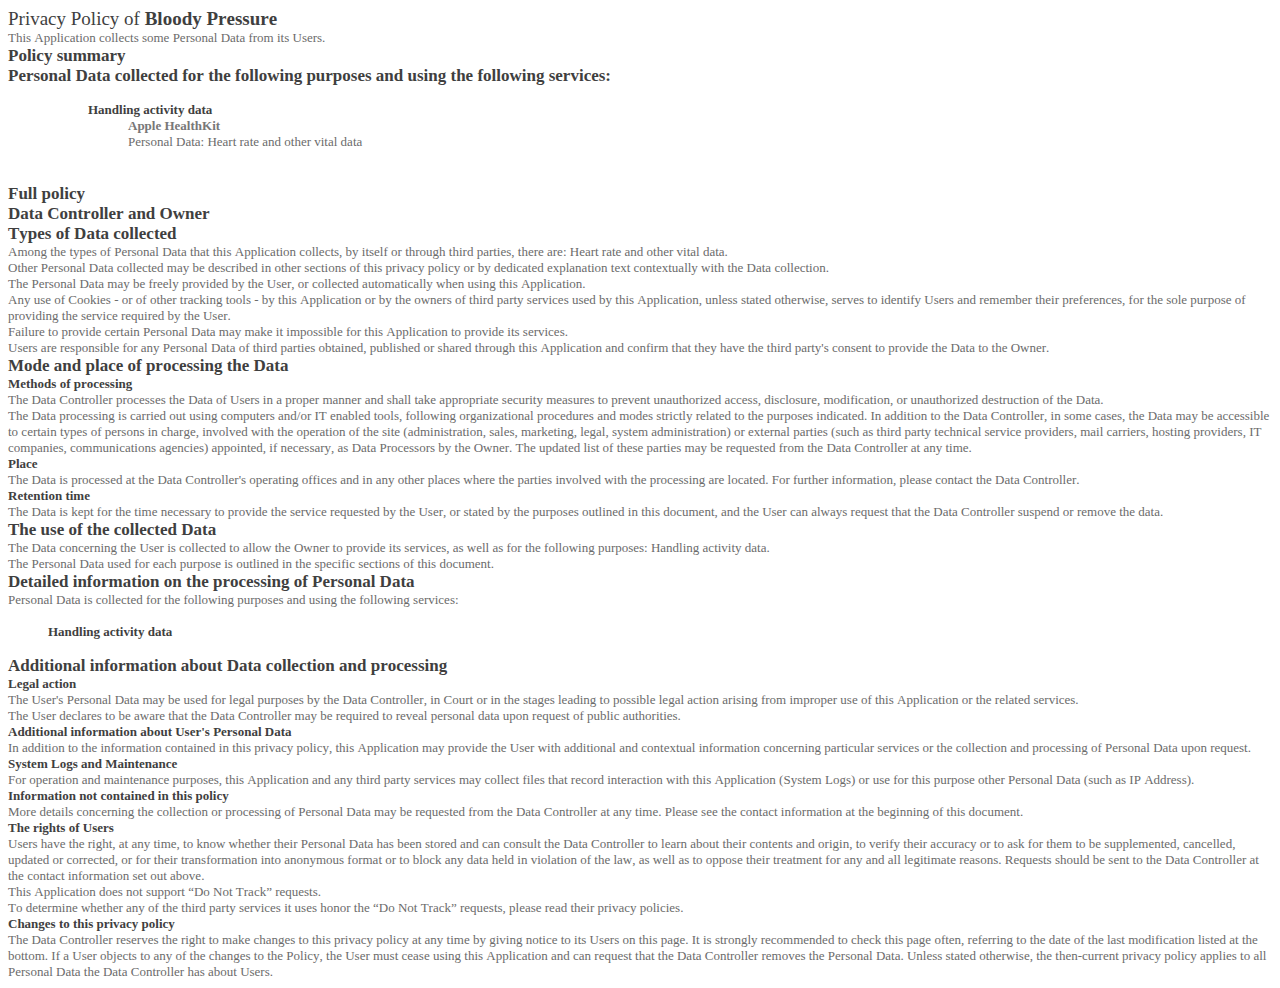
<file: bloody-pressure-privacy.html>
<!DOCTYPE html PUBLIC "-//W3C//DTD HTML 4.01//EN" "http://www.w3.org/TR/html4/strict.dtd">
<html>
<head>
  <meta http-equiv="Content-Type" content="text/html; charset=utf-8">
  <meta http-equiv="Content-Style-Type" content="text/css">
  <title></title>
  <meta name="Generator" content="Cocoa HTML Writer">
  <meta name="CocoaVersion" content="1347.57">
  <style type="text/css">
    p.p1 {margin: 0.0px 0.0px 0.0px 0.0px; font: 19.0px 'Helvetica Neue'; color: #3f3f3f; -webkit-text-stroke: #3f3f3f}
    p.p2 {margin: 0.0px 0.0px 0.0px 0.0px; font: 13.0px 'Helvetica Neue'; color: #6b6b6b; -webkit-text-stroke: #6b6b6b}
    p.p3 {margin: 0.0px 0.0px 0.0px 0.0px; font: 17.0px 'Helvetica Neue'; color: #3f3f3f; -webkit-text-stroke: #3f3f3f}
    p.p4 {margin: 0.0px 0.0px 0.0px 0.0px; font: 13.0px 'Helvetica Neue'; color: #3f3f3f; -webkit-text-stroke: #3f3f3f}
    li.li2 {margin: 0.0px 0.0px 0.0px 0.0px; font: 13.0px 'Helvetica Neue'; color: #6b6b6b; -webkit-text-stroke: #6b6b6b}
    li.li4 {margin: 0.0px 0.0px 0.0px 0.0px; font: 13.0px 'Helvetica Neue'; color: #3f3f3f; -webkit-text-stroke: #3f3f3f}
    li.li5 {margin: 0.0px 0.0px 0.0px 0.0px; font: 16.0px 'Helvetica Neue'; color: #6b6b6b; -webkit-text-stroke: #6b6b6b; min-height: 18.0px}
    span.s1 {font-kerning: none}
    span.s2 {color: #787878}
    span.s3 {font-kerning: none; color: #787878; -webkit-text-stroke: 0px #787878}
    span.s4 {-webkit-text-stroke: 0px #6b6b6b}
    ul.ul1 {list-style-type: none}
  </style>
</head>
<body>
<p class="p1"><span class="s1">Privacy Policy of <b>Bloody Pressure</b></span></p>
<p class="p2"><span class="s1">This Application collects some Personal Data from its Users.</span></p>
<p class="p3"><span class="s1"><b>Policy summary</b></span></p>
<p class="p3"><span class="s1"><b>Personal Data collected for the following purposes and using the following services:</b></span></p>
<ul class="ul1">
  <ul class="ul1">
    <li class="li4"><b></b><span class="s1"><b>Handling activity data</b></span></li>
    <ul class="ul1">
      <li class="li2"><span class="s2"><b></b></span><span class="s3"><b>Apple HealthKit<br>
</b></span><span class="s1">Personal Data: Heart rate and other vital data</span></li>
    </ul>
    <li class="li5"></li>
  </ul>
</ul>
<p class="p3"><span class="s1"><b>Full policy</b></span></p>
<p class="p3"><span class="s1"><b>Data Controller and Owner</b></span></p>
<p class="p3"><span class="s1"><b>Types of Data collected</b></span></p>
<p class="p2"><span class="s1">Among the types of Personal Data that this Application collects, by itself or through third parties, there are: Heart rate and other vital data.</span></p>
<p class="p2"><span class="s1">Other Personal Data collected may be described in other sections of this privacy policy or by dedicated explanation text contextually with the Data collection.</span></p>
<p class="p2"><span class="s1">The Personal Data may be freely provided by the User, or collected automatically when using this Application.</span></p>
<p class="p2"><span class="s1">Any use of Cookies - or of other tracking tools - by this Application or by the owners of third party services used by this Application, unless stated otherwise, serves to identify Users and remember their preferences, for the sole purpose of providing the service required by the User.</span></p>
<p class="p2"><span class="s1">Failure to provide certain Personal Data may make it impossible for this Application to provide its services.</span></p>
<p class="p2"><span class="s1">Users are responsible for any Personal Data of third parties obtained, published or shared through this Application and confirm that they have the third party's consent to provide the Data to the Owner.</span></p>
<p class="p3"><span class="s1"><b>Mode and place of processing the Data</b></span></p>
<p class="p4"><span class="s1"><b>Methods of processing</b></span></p>
<p class="p2"><span class="s1">The Data Controller processes the Data of Users in a proper manner and shall take appropriate security measures to prevent unauthorized access, disclosure, modification, or unauthorized destruction of the Data.</span></p>
<p class="p2"><span class="s1">The Data processing is carried out using computers and/or IT enabled tools, following organizational procedures and modes strictly related to the purposes indicated. In addition to the Data Controller, in some cases, the Data may be accessible to certain types of persons in charge, involved with the operation of the site (administration, sales, marketing, legal, system administration) or external parties (such as third party technical service providers, mail carriers, hosting providers, IT companies, communications agencies) appointed, if necessary, as Data Processors by the Owner. The updated list of these parties may be requested from the Data Controller at any time.</span></p>
<p class="p4"><span class="s1"><b>Place</b></span></p>
<p class="p2"><span class="s1">The Data is processed at the Data Controller's operating offices and in any other places where the parties involved with the processing are located. For further information, please contact the Data Controller.</span></p>
<p class="p4"><span class="s1"><b>Retention time</b></span></p>
<p class="p2"><span class="s1">The Data is kept for the time necessary to provide the service requested by the User, or stated by the purposes outlined in this document, and the User can always request that the Data Controller suspend or remove the data.</span></p>
<p class="p3"><span class="s1"><b>The use of the collected Data</b></span></p>
<p class="p2"><span class="s1">The Data concerning the User is collected to allow the Owner to provide its services, as well as for the following purposes: Handling activity data.</span></p>
<p class="p2"><span class="s1">The Personal Data used for each purpose is outlined in the specific sections of this document.</span></p>
<p class="p3"><span class="s1"><b>Detailed information on the processing of Personal Data</b></span></p>
<p class="p2"><span class="s1">Personal Data is collected for the following purposes and using the following services:</span></p>
<ul class="ul1">
  <li class="li4"><span class="s4"><b></b></span><span class="s1"><b>Handling activity data<br>
</b></span></li>
</ul>
<p class="p3"><span class="s1"><b>Additional information about Data collection and processing</b></span></p>
<p class="p4"><span class="s1"><b>Legal action</b></span></p>
<p class="p2"><span class="s1">The User's Personal Data may be used for legal purposes by the Data Controller, in Court or in the stages leading to possible legal action arising from improper use of this Application or the related services.</span></p>
<p class="p2"><span class="s1">The User declares to be aware that the Data Controller may be required to reveal personal data upon request of public authorities.</span></p>
<p class="p4"><span class="s1"><b>Additional information about User's Personal Data</b></span></p>
<p class="p2"><span class="s1">In addition to the information contained in this privacy policy, this Application may provide the User with additional and contextual information concerning particular services or the collection and processing of Personal Data upon request.</span></p>
<p class="p4"><span class="s1"><b>System Logs and Maintenance</b></span></p>
<p class="p2"><span class="s1">For operation and maintenance purposes, this Application and any third party services may collect files that record interaction with this Application (System Logs) or use for this purpose other Personal Data (such as IP Address).</span></p>
<p class="p4"><span class="s1"><b>Information not contained in this policy</b></span></p>
<p class="p2"><span class="s1">More details concerning the collection or processing of Personal Data may be requested from the Data Controller at any time. Please see the contact information at the beginning of this document.</span></p>
<p class="p4"><span class="s1"><b>The rights of Users</b></span></p>
<p class="p2"><span class="s1">Users have the right, at any time, to know whether their Personal Data has been stored and can consult the Data Controller to learn about their contents and origin, to verify their accuracy or to ask for them to be supplemented, cancelled, updated or corrected, or for their transformation into anonymous format or to block any data held in violation of the law, as well as to oppose their treatment for any and all legitimate reasons. Requests should be sent to the Data Controller at the contact information set out above.</span></p>
<p class="p2"><span class="s1">This Application does not support “Do Not Track” requests.</span></p>
<p class="p2"><span class="s1">To determine whether any of the third party services it uses honor the “Do Not Track” requests, please read their privacy policies.</span></p>
<p class="p4"><span class="s1"><b>Changes to this privacy policy</b></span></p>
<p class="p2"><span class="s1">The Data Controller reserves the right to make changes to this privacy policy at any time by giving notice to its Users on this page. It is strongly recommended to check this page often, referring to the date of the last modification listed at the bottom. If a User objects to any of the changes to the Policy, the User must cease using this Application and can request that the Data Controller removes the Personal Data. Unless stated otherwise, the then-current privacy policy applies to all Personal Data the Data Controller has about Users.</span></p>
</body>
</html>
</file>
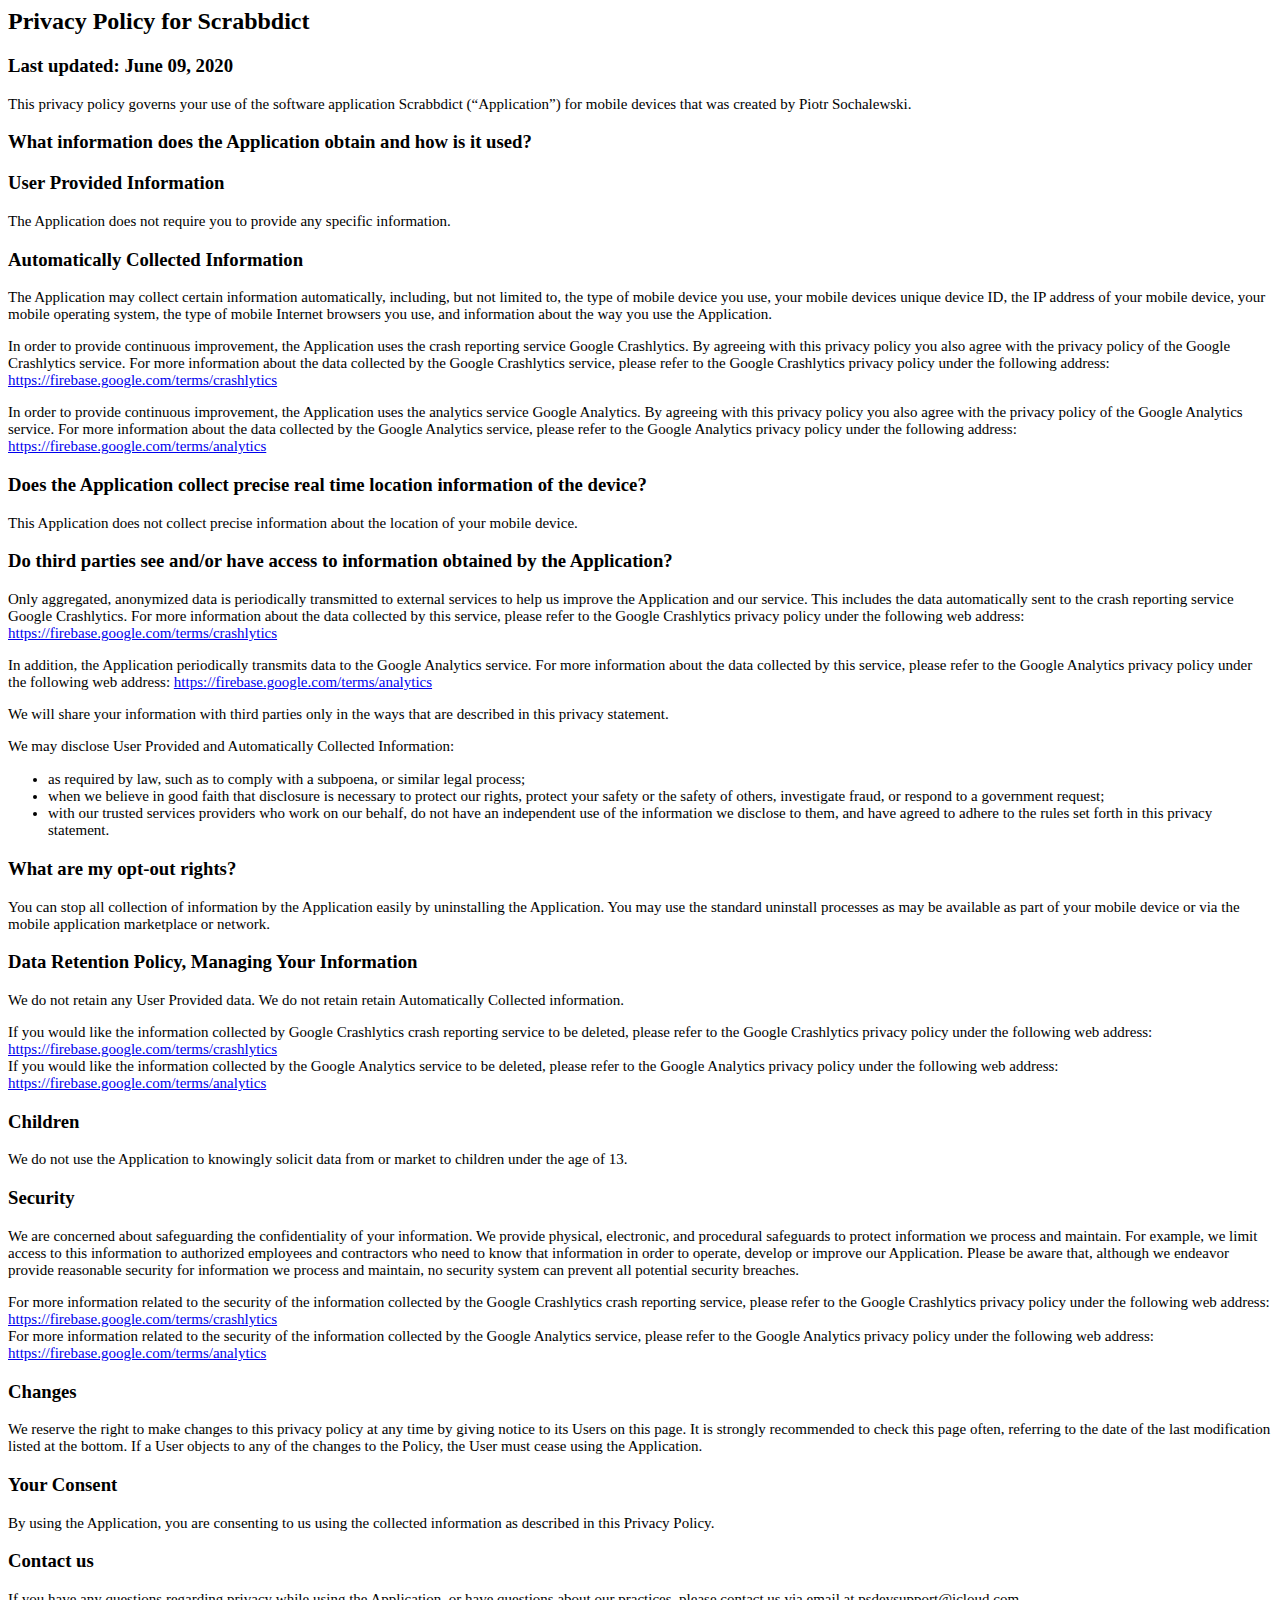
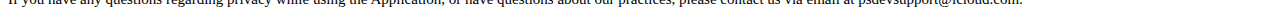
<file: scrabbdict-privacy.html>
<html>
<head>
    <meta http-equiv="Content-Type" content="text/html; charset=utf-8">
    <meta http-equiv="Content-Style-Type" content="text/css">
    <title>Privacy Policy for Scrabbdict</title>
    <style type="text/css">
    p, li { font: 15.0px 'Helvetica Neue' }
    h2, h3 { font-family: verdana }
    </style>
</head>
<body>
    <h2>Privacy Policy for Scrabbdict</h2>

    <h3>Last updated: June 09, 2020</h3>

    <p>This privacy policy governs your use of the software application Scrabbdict (“Application”) for mobile devices that was created by Piotr Sochalewski.</p>

    <h3>What information does the Application obtain and how is it used?</h3>

    <h3>User Provided Information</h3>
    <p>The Application does not require you to provide any specific information.</p>

    <h3>Automatically Collected Information</h3>
    <p>The Application may collect certain information automatically, including, but not limited to, the type of mobile device you use, your mobile devices unique device ID, the IP address of your mobile device, your mobile operating system, the type of mobile Internet browsers you use, and information about the way you use the Application.</p>
    <p>In order to provide continuous improvement, the Application uses the crash reporting service Google Crashlytics. By agreeing with this privacy policy you also agree with the privacy policy of the Google Crashlytics service. For more information about the data collected by the Google Crashlytics service, please refer to the Google Crashlytics privacy policy under the following address: <a href="https://firebase.google.com/terms/crashlytics">https://firebase.google.com/terms/crashlytics</a></p>
    <p>In order to provide continuous improvement, the Application uses the analytics service Google Analytics. By agreeing with this privacy policy you also agree with the privacy policy of the Google Analytics service. For more information about the data collected by the Google Analytics service, please refer to the Google Analytics privacy policy under the following address: <a href="https://firebase.google.com/terms/analytics">https://firebase.google.com/terms/analytics</a></p>

    <h3>Does the Application collect precise real time location information of the device?</h3>
    <p>This Application does not collect precise information about the location of your mobile device.</p>

    <h3>Do third parties see and/or have access to information obtained by the Application?</h3>
    <p>Only aggregated, anonymized data is periodically transmitted to external services to help us improve the Application and our service. This includes the data automatically sent to the crash reporting service Google Crashlytics. For more information about the data collected by this service, please refer to the Google Crashlytics privacy policy under the following web address: <a href="https://firebase.google.com/terms/crashlytics">https://firebase.google.com/terms/crashlytics</a></p>
    <p>In addition, the Application periodically transmits data to the Google Analytics service. For more information about the data collected by this service, please refer to the Google Analytics privacy policy under the following web address: <a href="https://firebase.google.com/terms/analytics">https://firebase.google.com/terms/analytics</a></p>

    <p>We will share your information with third parties only in the ways that are described in this privacy statement.</p>
    <p>We may disclose User Provided and Automatically Collected Information:</p>
    <ul>
        <li>as required by law, such as to comply with a subpoena, or similar legal process;</li>
        <li>when we believe in good faith that disclosure is necessary to protect our rights, protect your safety or the safety of others, investigate fraud, or respond to a government request;</li>
        <li>with our trusted services providers who work on our behalf, do not have an independent use of the information we disclose to them, and have agreed to adhere to the rules set forth in this privacy statement.</li>
    </ul>

    <h3>What are my opt-out rights?</h3>
    <p>You can stop all collection of information by the Application easily by uninstalling the Application. You may use the standard uninstall processes as may be available as part of your mobile device or via the mobile application marketplace or network.</p>

    <h3>Data Retention Policy, Managing Your Information</h3>
    <p>We do not retain any User Provided data. We do not retain retain Automatically Collected information.
    <p>If you would like the information collected by Google Crashlytics crash reporting service to be deleted, please refer to the Google Crashlytics privacy policy under the following web address: <a href="https://firebase.google.com/terms/crashlytics">https://firebase.google.com/terms/crashlytics</a><br />If you would like the information collected by the Google Analytics service to be deleted, please refer to the Google Analytics privacy policy under the following web address: <a href="https://firebase.google.com/terms/analytics">https://firebase.google.com/terms/analytics</a></p>

    <h3>Children</h3>
    <p>We do not use the Application to knowingly solicit data from or market to children under the age of 13.</p>

    <h3>Security</h3>
    <p>We are concerned about safeguarding the confidentiality of your information. We provide physical, electronic, and procedural safeguards to protect information we process and maintain. For example, we limit access to this information to authorized employees and contractors who need to know that information in order to operate, develop or improve our Application. Please be aware that, although we endeavor provide reasonable security for information we process and maintain, no security system can prevent all potential security breaches.</p>
    <p>For more information related to the security of the information collected by the Google Crashlytics crash reporting service, please refer to the Google Crashlytics privacy policy under the following web address: <a href="https://firebase.google.com/terms/crashlytics">https://firebase.google.com/terms/crashlytics</a><br />For more information related to the security of the information collected by the Google Analytics service, please refer to the Google Analytics privacy policy under the following web address: <a href="https://firebase.google.com/terms/analytics">https://firebase.google.com/terms/analytics</a></p>

    <h3>Changes</h3>
    <p>We reserve the right to make changes to this privacy policy at any time by giving notice to its Users on this page. It is strongly recommended to check this page often, referring to the date of the last modification listed at the bottom. If a User objects to any of the changes to the Policy, the User must cease using the Application.</p>

    <h3>Your Consent</h3>
    <p>By using the Application, you are consenting to us using the collected information as described in this Privacy Policy.</p>

    <h3>Contact us</h3>
    <p>If you have any questions regarding privacy while using the Application, or have questions about our practices, please contact us via email at psdevsupport@icloud.com.</p>
</body>
</html>
</file>
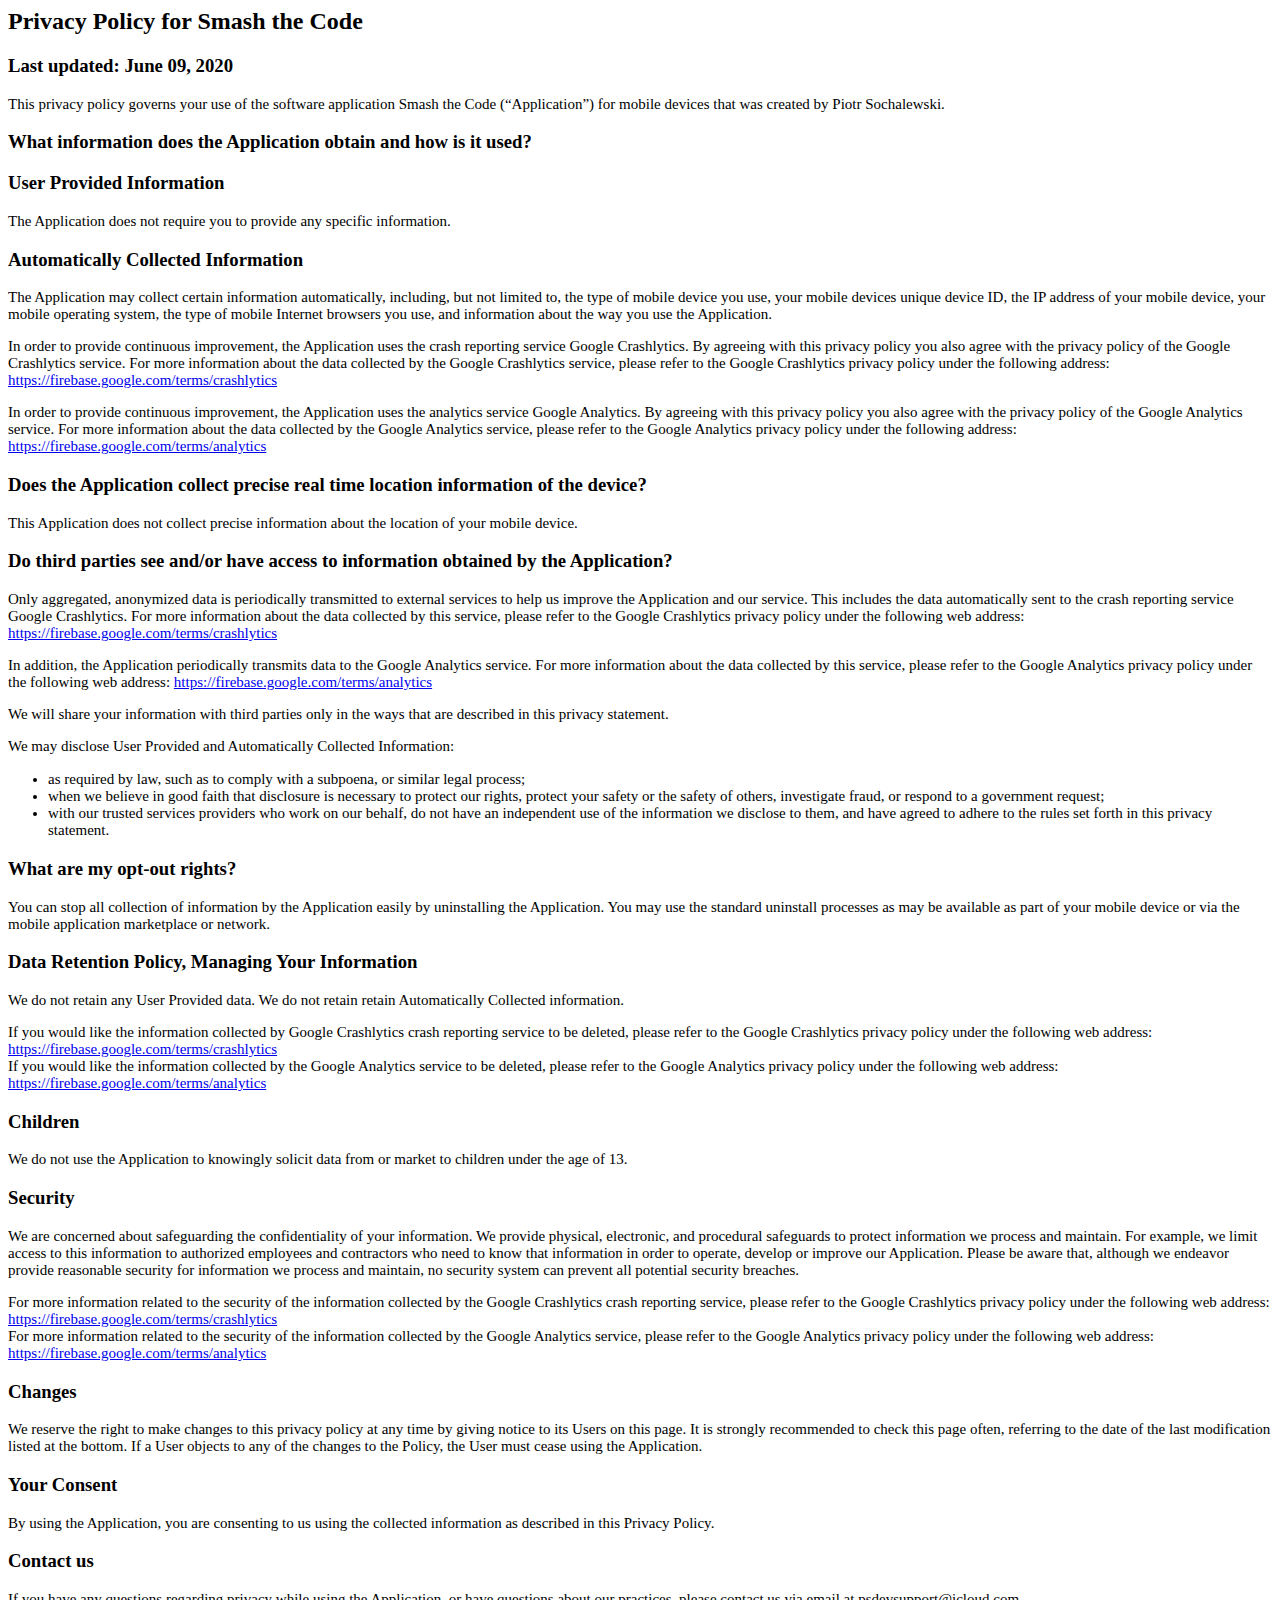
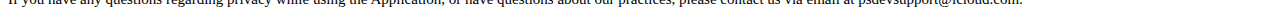
<file: smash-the-code-privacy.html>
<html>
<head>
    <meta http-equiv="Content-Type" content="text/html; charset=utf-8">
    <meta http-equiv="Content-Style-Type" content="text/css">
    <title>Privacy Policy for Smash the Code</title>
    <style type="text/css">
    p, li { font: 15.0px 'Helvetica Neue' }
    h2, h3 { font-family: verdana }
    </style>
</head>
<body>
    <h2>Privacy Policy for Smash the Code</h2>

    <h3>Last updated: June 09, 2020</h3>

    <p>This privacy policy governs your use of the software application Smash the Code (“Application”) for mobile devices that was created by Piotr Sochalewski.</p>

    <h3>What information does the Application obtain and how is it used?</h3>

    <h3>User Provided Information</h3>
    <p>The Application does not require you to provide any specific information.</p>

    <h3>Automatically Collected Information</h3>
    <p>The Application may collect certain information automatically, including, but not limited to, the type of mobile device you use, your mobile devices unique device ID, the IP address of your mobile device, your mobile operating system, the type of mobile Internet browsers you use, and information about the way you use the Application.</p>
    <p>In order to provide continuous improvement, the Application uses the crash reporting service Google Crashlytics. By agreeing with this privacy policy you also agree with the privacy policy of the Google Crashlytics service. For more information about the data collected by the Google Crashlytics service, please refer to the Google Crashlytics privacy policy under the following address: <a href="https://firebase.google.com/terms/crashlytics">https://firebase.google.com/terms/crashlytics</a></p>
    <p>In order to provide continuous improvement, the Application uses the analytics service Google Analytics. By agreeing with this privacy policy you also agree with the privacy policy of the Google Analytics service. For more information about the data collected by the Google Analytics service, please refer to the Google Analytics privacy policy under the following address: <a href="https://firebase.google.com/terms/analytics">https://firebase.google.com/terms/analytics</a></p>

    <h3>Does the Application collect precise real time location information of the device?</h3>
    <p>This Application does not collect precise information about the location of your mobile device.</p>

    <h3>Do third parties see and/or have access to information obtained by the Application?</h3>
    <p>Only aggregated, anonymized data is periodically transmitted to external services to help us improve the Application and our service. This includes the data automatically sent to the crash reporting service Google Crashlytics. For more information about the data collected by this service, please refer to the Google Crashlytics privacy policy under the following web address: <a href="https://firebase.google.com/terms/crashlytics">https://firebase.google.com/terms/crashlytics</a></p>
    <p>In addition, the Application periodically transmits data to the Google Analytics service. For more information about the data collected by this service, please refer to the Google Analytics privacy policy under the following web address: <a href="https://firebase.google.com/terms/analytics">https://firebase.google.com/terms/analytics</a></p>

    <p>We will share your information with third parties only in the ways that are described in this privacy statement.</p>
    <p>We may disclose User Provided and Automatically Collected Information:</p>
    <ul>
        <li>as required by law, such as to comply with a subpoena, or similar legal process;</li>
        <li>when we believe in good faith that disclosure is necessary to protect our rights, protect your safety or the safety of others, investigate fraud, or respond to a government request;</li>
        <li>with our trusted services providers who work on our behalf, do not have an independent use of the information we disclose to them, and have agreed to adhere to the rules set forth in this privacy statement.</li>
    </ul>

    <h3>What are my opt-out rights?</h3>
    <p>You can stop all collection of information by the Application easily by uninstalling the Application. You may use the standard uninstall processes as may be available as part of your mobile device or via the mobile application marketplace or network.</p>

    <h3>Data Retention Policy, Managing Your Information</h3>
    <p>We do not retain any User Provided data. We do not retain retain Automatically Collected information.
    <p>If you would like the information collected by Google Crashlytics crash reporting service to be deleted, please refer to the Google Crashlytics privacy policy under the following web address: <a href="https://firebase.google.com/terms/crashlytics">https://firebase.google.com/terms/crashlytics</a><br />If you would like the information collected by the Google Analytics service to be deleted, please refer to the Google Analytics privacy policy under the following web address: <a href="https://firebase.google.com/terms/analytics">https://firebase.google.com/terms/analytics</a></p>

    <h3>Children</h3>
    <p>We do not use the Application to knowingly solicit data from or market to children under the age of 13.</p>

    <h3>Security</h3>
    <p>We are concerned about safeguarding the confidentiality of your information. We provide physical, electronic, and procedural safeguards to protect information we process and maintain. For example, we limit access to this information to authorized employees and contractors who need to know that information in order to operate, develop or improve our Application. Please be aware that, although we endeavor provide reasonable security for information we process and maintain, no security system can prevent all potential security breaches.</p>
    <p>For more information related to the security of the information collected by the Google Crashlytics crash reporting service, please refer to the Google Crashlytics privacy policy under the following web address: <a href="https://firebase.google.com/terms/crashlytics">https://firebase.google.com/terms/crashlytics</a><br />For more information related to the security of the information collected by the Google Analytics service, please refer to the Google Analytics privacy policy under the following web address: <a href="https://firebase.google.com/terms/analytics">https://firebase.google.com/terms/analytics</a></p>

    <h3>Changes</h3>
    <p>We reserve the right to make changes to this privacy policy at any time by giving notice to its Users on this page. It is strongly recommended to check this page often, referring to the date of the last modification listed at the bottom. If a User objects to any of the changes to the Policy, the User must cease using the Application.</p>

    <h3>Your Consent</h3>
    <p>By using the Application, you are consenting to us using the collected information as described in this Privacy Policy.</p>

    <h3>Contact us</h3>
    <p>If you have any questions regarding privacy while using the Application, or have questions about our practices, please contact us via email at psdevsupport@icloud.com.</p>
</body>
</html>
</file>
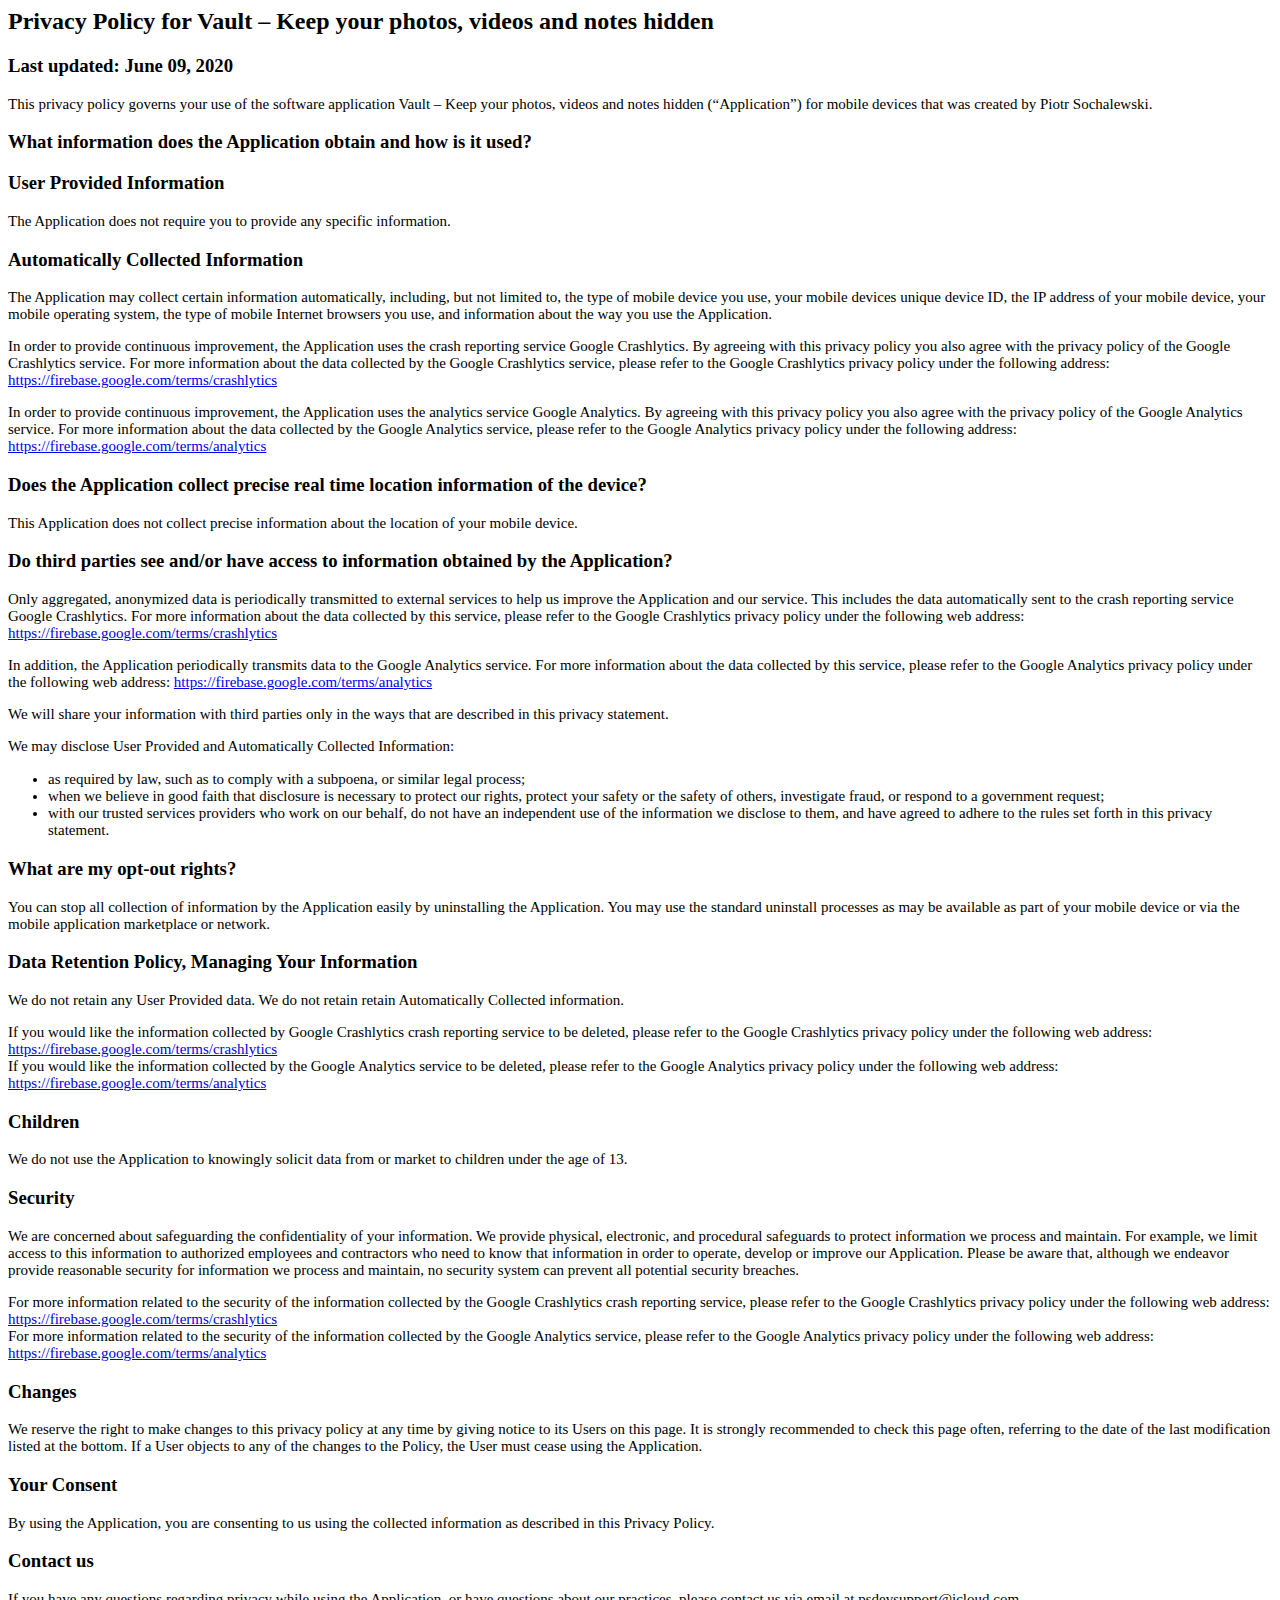
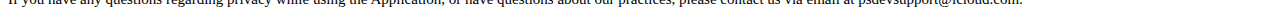
<file: vault-privacy.html>
<html>
<head>
    <meta http-equiv="Content-Type" content="text/html; charset=utf-8">
    <meta http-equiv="Content-Style-Type" content="text/css">
    <title>Privacy Policy for Vault – Keep your photos, videos and notes hidden</title>
    <style type="text/css">
    p, li { font: 15.0px 'Helvetica Neue' }
    h2, h3 { font-family: verdana }
    </style>
</head>
<body>
    <h2>Privacy Policy for Vault – Keep your photos, videos and notes hidden</h2>

    <h3>Last updated: June 09, 2020</h3>

    <p>This privacy policy governs your use of the software application Vault – Keep your photos, videos and notes hidden (“Application”) for mobile devices that was created by Piotr Sochalewski.</p>

    <h3>What information does the Application obtain and how is it used?</h3>

    <h3>User Provided Information</h3>
    <p>The Application does not require you to provide any specific information.</p>

    <h3>Automatically Collected Information</h3>
    <p>The Application may collect certain information automatically, including, but not limited to, the type of mobile device you use, your mobile devices unique device ID, the IP address of your mobile device, your mobile operating system, the type of mobile Internet browsers you use, and information about the way you use the Application.</p>
    <p>In order to provide continuous improvement, the Application uses the crash reporting service Google Crashlytics. By agreeing with this privacy policy you also agree with the privacy policy of the Google Crashlytics service. For more information about the data collected by the Google Crashlytics service, please refer to the Google Crashlytics privacy policy under the following address: <a href="https://firebase.google.com/terms/crashlytics">https://firebase.google.com/terms/crashlytics</a></p>
    <p>In order to provide continuous improvement, the Application uses the analytics service Google Analytics. By agreeing with this privacy policy you also agree with the privacy policy of the Google Analytics service. For more information about the data collected by the Google Analytics service, please refer to the Google Analytics privacy policy under the following address: <a href="https://firebase.google.com/terms/analytics">https://firebase.google.com/terms/analytics</a></p>

    <h3>Does the Application collect precise real time location information of the device?</h3>
    <p>This Application does not collect precise information about the location of your mobile device.</p>

    <h3>Do third parties see and/or have access to information obtained by the Application?</h3>
    <p>Only aggregated, anonymized data is periodically transmitted to external services to help us improve the Application and our service. This includes the data automatically sent to the crash reporting service Google Crashlytics. For more information about the data collected by this service, please refer to the Google Crashlytics privacy policy under the following web address: <a href="https://firebase.google.com/terms/crashlytics">https://firebase.google.com/terms/crashlytics</a></p>
    <p>In addition, the Application periodically transmits data to the Google Analytics service. For more information about the data collected by this service, please refer to the Google Analytics privacy policy under the following web address: <a href="https://firebase.google.com/terms/analytics">https://firebase.google.com/terms/analytics</a></p>

    <p>We will share your information with third parties only in the ways that are described in this privacy statement.</p>
    <p>We may disclose User Provided and Automatically Collected Information:</p>
    <ul>
        <li>as required by law, such as to comply with a subpoena, or similar legal process;</li>
        <li>when we believe in good faith that disclosure is necessary to protect our rights, protect your safety or the safety of others, investigate fraud, or respond to a government request;</li>
        <li>with our trusted services providers who work on our behalf, do not have an independent use of the information we disclose to them, and have agreed to adhere to the rules set forth in this privacy statement.</li>
    </ul>

    <h3>What are my opt-out rights?</h3>
    <p>You can stop all collection of information by the Application easily by uninstalling the Application. You may use the standard uninstall processes as may be available as part of your mobile device or via the mobile application marketplace or network.</p>

    <h3>Data Retention Policy, Managing Your Information</h3>
    <p>We do not retain any User Provided data. We do not retain retain Automatically Collected information.
    <p>If you would like the information collected by Google Crashlytics crash reporting service to be deleted, please refer to the Google Crashlytics privacy policy under the following web address: <a href="https://firebase.google.com/terms/crashlytics">https://firebase.google.com/terms/crashlytics</a><br />If you would like the information collected by the Google Analytics service to be deleted, please refer to the Google Analytics privacy policy under the following web address: <a href="https://firebase.google.com/terms/analytics">https://firebase.google.com/terms/analytics</a></p>

    <h3>Children</h3>
    <p>We do not use the Application to knowingly solicit data from or market to children under the age of 13.</p>

    <h3>Security</h3>
    <p>We are concerned about safeguarding the confidentiality of your information. We provide physical, electronic, and procedural safeguards to protect information we process and maintain. For example, we limit access to this information to authorized employees and contractors who need to know that information in order to operate, develop or improve our Application. Please be aware that, although we endeavor provide reasonable security for information we process and maintain, no security system can prevent all potential security breaches.</p>
    <p>For more information related to the security of the information collected by the Google Crashlytics crash reporting service, please refer to the Google Crashlytics privacy policy under the following web address: <a href="https://firebase.google.com/terms/crashlytics">https://firebase.google.com/terms/crashlytics</a><br />For more information related to the security of the information collected by the Google Analytics service, please refer to the Google Analytics privacy policy under the following web address: <a href="https://firebase.google.com/terms/analytics">https://firebase.google.com/terms/analytics</a></p>

    <h3>Changes</h3>
    <p>We reserve the right to make changes to this privacy policy at any time by giving notice to its Users on this page. It is strongly recommended to check this page often, referring to the date of the last modification listed at the bottom. If a User objects to any of the changes to the Policy, the User must cease using the Application.</p>

    <h3>Your Consent</h3>
    <p>By using the Application, you are consenting to us using the collected information as described in this Privacy Policy.</p>

    <h3>Contact us</h3>
    <p>If you have any questions regarding privacy while using the Application, or have questions about our practices, please contact us via email at psdevsupport@icloud.com.</p>
</body>
</html>
</file>
